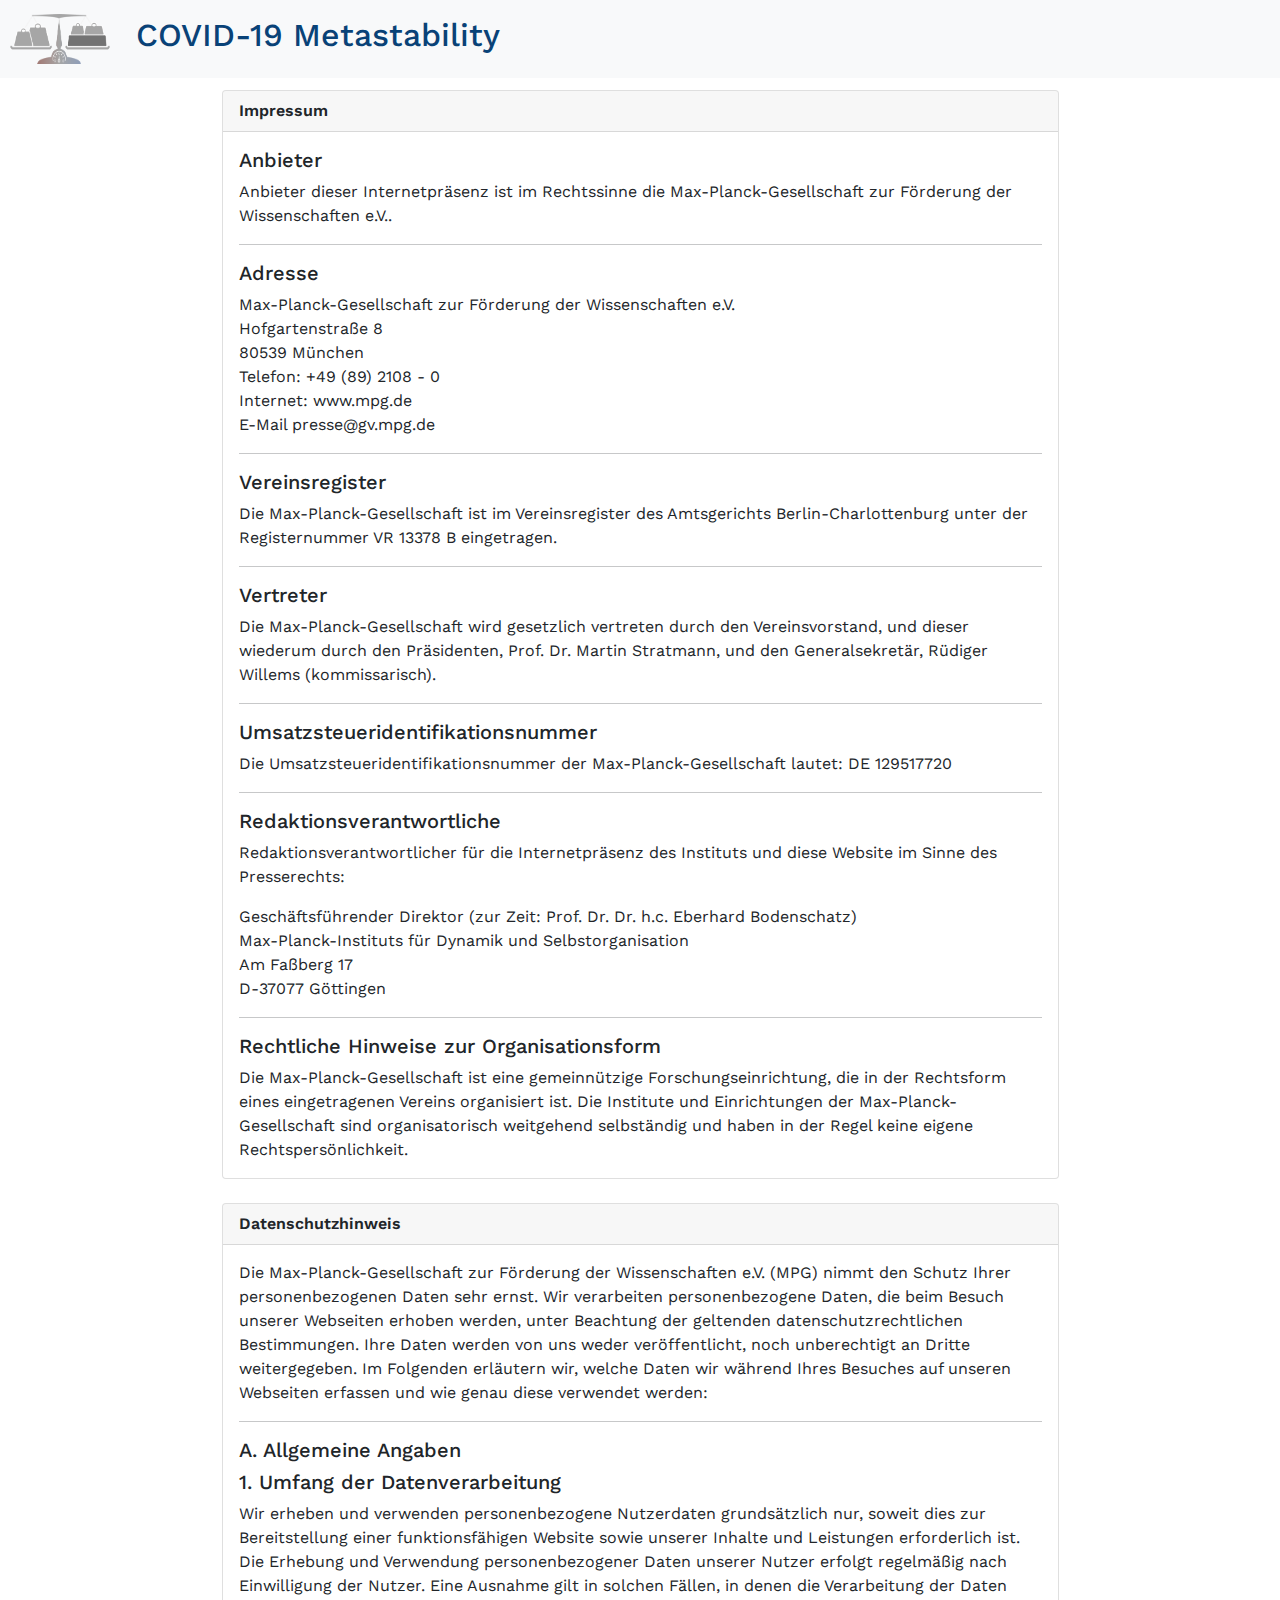
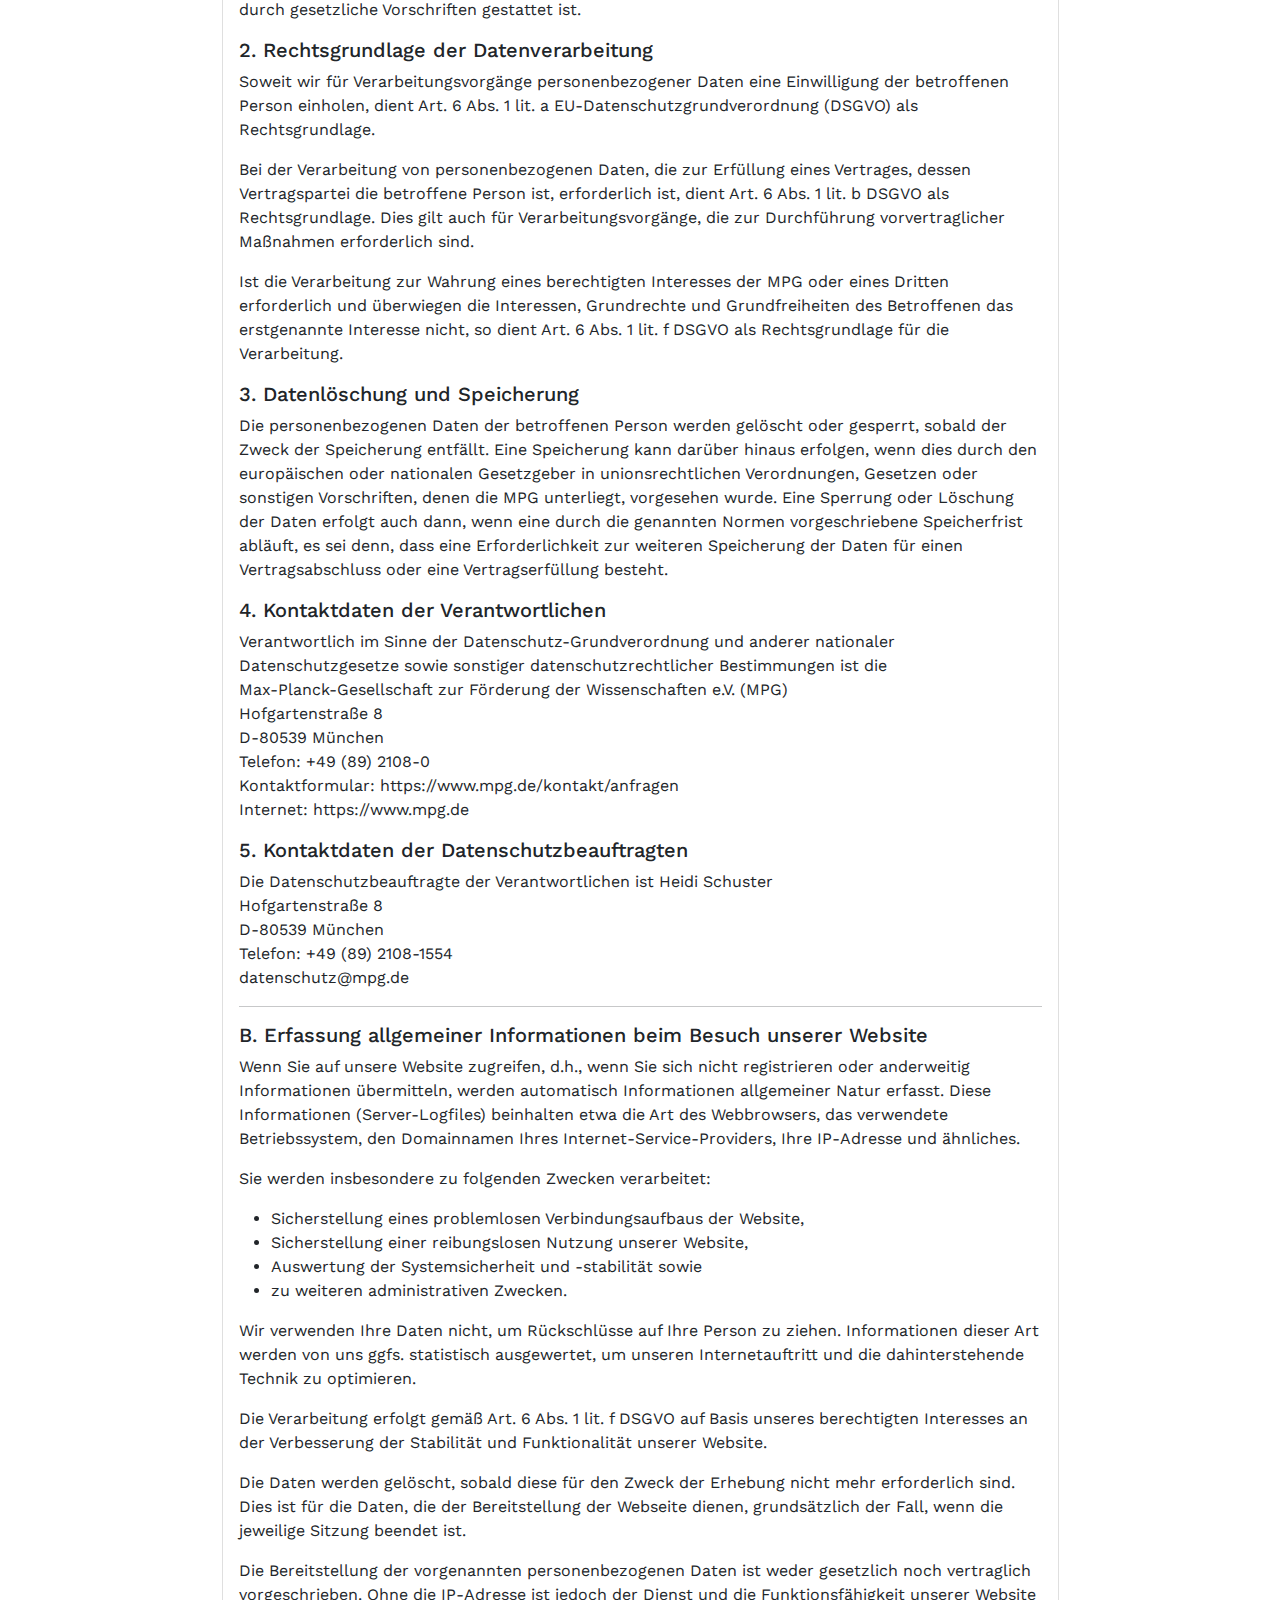
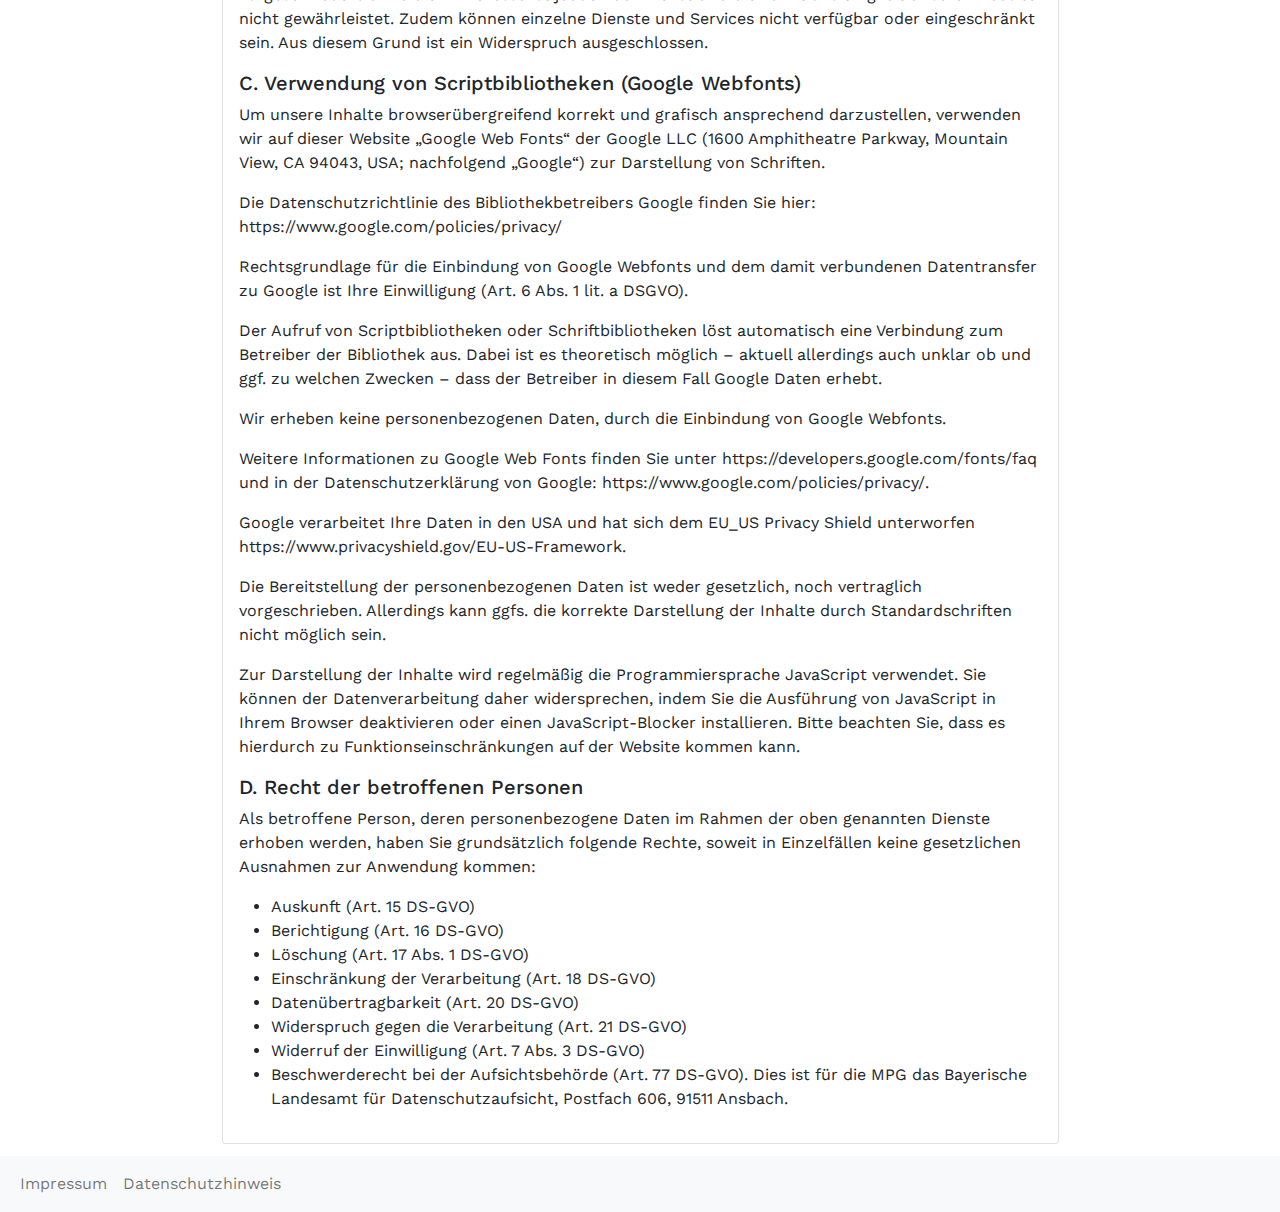
<file: impressum.html>
<!DOCTYPE html>
<html lang="en" id="top">
<head>
  <!-- Required meta tags -->
  <meta charset="utf-8">
  <meta content="width=device-width, initial-scale=1.0" name="viewport">

  <title>COVID-19 Metastability - Impressum</title>
  <meta content="" name="description">
  <meta content="" name="keywords">

  <!-- Bootstrap CSS -->
  <link href="assets/css/bootstrap/bootstrap.min.css" rel="stylesheet">

  <!-- Google Fonts -->
  <link rel="preconnect" href="https://fonts.gstatic.com">
	<link href="https://fonts.googleapis.com/css2?family=Work+Sans:wght@200;400;500&display=swap" rel="stylesheet"> 

  <!-- Master CSS -->
  <link href="assets/css/main.css" rel="stylesheet">


  <!-- Icon -->
  <link rel="apple-touch-icon" sizes="180x180" href="assets/img/apple-touch-icon.png">
  <link rel="icon" type="image/png" sizes="32x32" href="assets/img/favicon-32x32.png">
  <link rel="icon" type="image/png" sizes="16x16" href="assets/img/favicon-16x16.png">
  <link rel="manifest" href="/site.webmanifest">

</head>

<body>
  <header id="header">
    <nav class="navbar navbar-expand navbar-light bg-light">
      <a class="navbar-brand" href="/">
        <img src="assets/img/Logo.png" alt="logo" height="50" width="100">
        <a class="nav-link" href="/"><b><h2>COVID-19 Metastability</h2></b></a>
      </a>
      </ul>
     </nav>
    </div>
  </header>


	<main class="main container absolute" role="main" style="display: flex;justify-content: center;flex-wrap: wrap;">
		<div id="Impressum" class="card w-75">
				<div class="card-header">
					Impressum
				</div>
				<div class="card-body">
					<h5 class=card-title>Anbieter</h5>
					<p class="card-text">
						Anbieter dieser Internetpräsenz ist im Rechtssinne die Max-Planck-Gesellschaft zur Förderung der Wissenschaften e.V..
					</p>
					<hr>
					<h5 class=card-title>Adresse</h5>
					<p class="card-text">
						Max-Planck-Gesellschaft zur Förderung der Wissenschaften e.V. <br>
						Hofgartenstraße 8	<br>
						80539 München	<br>
						Telefon: +49 (89) 2108 - 0 <br>
						Internet: www.mpg.de <br>
						E-Mail presse@gv.mpg.de
					</p>
					<hr>
					<h5 class=card-title>Vereinsregister</h5>
					<p class="card-text">
						Die Max-Planck-Gesellschaft ist im Vereinsregister des Amtsgerichts Berlin-Charlottenburg unter der Registernummer VR 13378 B eingetragen.
					</p>
					<hr>
					<h5 class=card-title>Vertreter</h5>
					<p class="card-text">
						Die Max-Planck-Gesellschaft wird gesetzlich vertreten durch den Vereinsvorstand, und dieser wiederum durch den Präsidenten, Prof. Dr. Martin Stratmann, und den Generalsekretär, Rüdiger Willems (kommissarisch).
					</p>
					<hr>					
					<h5 class=card-title>Umsatzsteueridentifikationsnummer</h5>
					<p class="card-text">
						Die Umsatzsteueridentifikationsnummer der Max-Planck-Gesellschaft lautet: DE 129517720
					</p>
					<hr>
					<h5 class=card-title>Redaktionsverantwortliche</h5>
					<p class="card-text">
						Redaktionsverantwortlicher für die Internetpräsenz des Instituts und diese Website im Sinne des Presserechts:
					</p>
					<p class="card-text">
						Geschäftsführender Direktor (zur Zeit: Prof. Dr. Dr. h.c. Eberhard Bodenschatz) <br>
						Max-Planck-Instituts für Dynamik und Selbstorganisation	<br>
						Am Faßberg 17 <br>
						D-37077 Göttingen						
					</p>
					<hr>
					<h5 class=card-title>Rechtliche Hinweise zur Organisationsform</h5>
					<p class="card-text">
						Die Max-Planck-Gesellschaft ist eine gemeinnützige Forschungseinrichtung, die in der Rechtsform eines eingetragenen Vereins organisiert ist. Die Institute und Einrichtungen der Max-Planck-Gesellschaft sind organisatorisch weitgehend selbständig und haben in der Regel keine eigene Rechtspersönlichkeit.
					</p>
				</div>
		</div>
		<div id="DH" class="card w-75">
				<div class="card-header">
					Datenschutzhinweis
				</div>
				<div class="card-body">
					<p class="card-text">
						Die Max-Planck-Gesellschaft zur Förderung der Wissenschaften e.V. (MPG) nimmt den Schutz Ihrer personenbezogenen Daten sehr ernst. Wir verarbeiten personenbezogene Daten, die beim Besuch unserer Webseiten erhoben werden, unter Beachtung der geltenden datenschutzrechtlichen Bestimmungen. Ihre Daten werden von uns weder veröffentlicht, noch unberechtigt an Dritte weitergegeben. Im Folgenden erläutern wir, welche Daten wir während Ihres Besuches auf unseren Webseiten erfassen und wie genau diese verwendet werden:
					</p>
					<hr>
					<h5 class=card-title>A. Allgemeine Angaben</h5>
					<h5 class=card-title>1. Umfang der Datenverarbeitung</h5>
					<p class="card-text">
						Wir erheben und verwenden personenbezogene Nutzerdaten grundsätzlich nur, soweit dies zur Bereitstellung einer funktionsfähigen Website sowie unserer Inhalte und Leistungen erforderlich ist. Die Erhebung und Verwendung personenbezogener Daten unserer Nutzer erfolgt regelmäßig nach Einwilligung der Nutzer. Eine Ausnahme gilt in solchen Fällen, in denen die Verarbeitung der Daten durch gesetzliche Vorschriften gestattet ist.
					</p>
					<h5 class=card-title>2. Rechtsgrundlage der Datenverarbeitung</h5>
					<p class="card-text">
						Soweit wir für Verarbeitungsvorgänge personenbezogener Daten eine Einwilligung der betroffenen Person einholen, dient Art. 6 Abs. 1 lit. a EU-Datenschutzgrundverordnung (DSGVO) als Rechtsgrundlage.
					</p>
					<p class="card-text">
						Bei der Verarbeitung von personenbezogenen Daten, die zur Erfüllung eines Vertrages, dessen Vertragspartei die betroffene Person ist, erforderlich ist, dient Art. 6 Abs. 1 lit. b DSGVO als Rechtsgrundlage. Dies gilt auch für Verarbeitungsvorgänge, die zur Durchführung vorvertraglicher Maßnahmen erforderlich sind.
					</p>
					<p class="card-text">
						Ist die Verarbeitung zur Wahrung eines berechtigten Interesses der MPG oder eines Dritten erforderlich und überwiegen die Interessen, Grundrechte und Grundfreiheiten des Betroffenen das erstgenannte Interesse nicht, so dient Art. 6 Abs. 1 lit. f DSGVO als Rechtsgrundlage für die Verarbeitung.
					</p>
					<h5 class=card-title>3. Datenlöschung und Speicherung</h5>
					<p class="card-text">
						Die personenbezogenen Daten der betroffenen Person werden gelöscht oder gesperrt, sobald der Zweck der Speicherung entfällt. Eine Speicherung kann darüber hinaus erfolgen, wenn dies durch den europäischen oder nationalen Gesetzgeber in unionsrechtlichen Verordnungen, Gesetzen oder sonstigen Vorschriften, denen die MPG unterliegt, vorgesehen wurde. Eine Sperrung oder Löschung der Daten erfolgt auch dann, wenn eine durch die genannten Normen vorgeschriebene Speicherfrist abläuft, es sei denn, dass eine Erforderlichkeit zur weiteren Speicherung der Daten für einen Vertragsabschluss oder eine Vertragserfüllung besteht.
					</p>
					<h5 class=card-title>4. Kontaktdaten der Verantwortlichen</h5>
					<p>Verantwortlich im Sinne der Datenschutz-Grundverordnung und anderer nationaler Datenschutzgesetze sowie sonstiger datenschutzrechtlicher Bestimmungen ist die <br>
						Max-Planck-Gesellschaft zur Förderung der Wissenschaften e.V. (MPG)<br>
						Hofgartenstraße 8<br>
						D-80539 München<br>
						Telefon: +49 (89) 2108-0<br>
						Kontaktformular: https://www.mpg.de/kontakt/anfragen<br>
						Internet: https://www.mpg.de
					</p>
					<h5 class=card-title>5. Kontaktdaten der Datenschutzbeauftragten</h5>
					<p>Die Datenschutzbeauftragte der Verantwortlichen ist
						Heidi Schuster<br>
						Hofgartenstraße 8<br>
						D-80539 München<br>
						Telefon: +49 (89) 2108-1554<br>
						datenschutz@mpg.de
					</p>
					<hr>
					<h5 class=card-title>B. Erfassung allgemeiner Informationen beim Besuch unserer Website</h5>
					<p>Wenn Sie auf unsere Website zugreifen, d.h., wenn Sie sich nicht registrieren oder anderweitig Informationen übermitteln, werden automatisch Informationen allgemeiner Natur erfasst. Diese Informationen (Server-Logfiles) beinhalten etwa die Art des Webbrowsers, das verwendete Betriebssystem, den Domainnamen Ihres Internet-Service-Providers, Ihre IP-Adresse und ähnliches. </p>
					<p>Sie werden insbesondere zu folgenden Zwecken verarbeitet:</p>
					<ul>
						<li>Sicherstellung eines problemlosen Verbindungsaufbaus der Website,</li>
						<li>Sicherstellung einer reibungslosen Nutzung unserer Website,</li>
						<li>Auswertung der Systemsicherheit und -stabilität sowie</li>
						<li>zu weiteren administrativen Zwecken.</li>
					</ul>
					<p>Wir verwenden Ihre Daten nicht, um Rückschlüsse auf Ihre Person zu ziehen. Informationen dieser Art werden von uns ggfs. statistisch ausgewertet, um unseren Internetauftritt und die dahinterstehende Technik zu optimieren.</p>
					<p>Die Verarbeitung erfolgt gemäß Art. 6 Abs. 1 lit. f DSGVO auf Basis unseres berechtigten Interesses an der Verbesserung der Stabilität und Funktionalität unserer Website.</p>
					<p>Die Daten werden gelöscht, sobald diese für den Zweck der Erhebung nicht mehr erforderlich sind. Dies ist für die Daten, die der Bereitstellung der Webseite dienen, grundsätzlich der Fall, wenn die jeweilige Sitzung beendet ist.</p>
					<p>Die Bereitstellung der vorgenannten personenbezogenen Daten ist weder gesetzlich noch vertraglich vorgeschrieben. Ohne die IP-Adresse ist jedoch der Dienst und die Funktionsfähigkeit unserer Website nicht gewährleistet. Zudem können einzelne Dienste und Services nicht verfügbar oder eingeschränkt sein. Aus diesem Grund ist ein Widerspruch ausgeschlossen.</p>

					<h5 class=card-title>C. Verwendung von Scriptbibliotheken (Google Webfonts)</h5>
					<p>
						Um unsere Inhalte browserübergreifend korrekt und grafisch ansprechend darzustellen, verwenden wir auf dieser Website „Google Web Fonts“ der Google LLC (1600 Amphitheatre Parkway, Mountain View, CA 94043, USA; nachfolgend „Google“) zur Darstellung von Schriften.
					</p>
					<p>Die Datenschutzrichtlinie des Bibliothekbetreibers Google finden Sie hier: https://www.google.com/policies/privacy/</p>
					<p>Rechtsgrundlage für die Einbindung von Google Webfonts und dem damit verbundenen Datentransfer zu Google ist Ihre Einwilligung (Art. 6 Abs. 1 lit. a DSGVO).</p>
					<p>Der Aufruf von Scriptbibliotheken oder Schriftbibliotheken löst automatisch eine Verbindung zum Betreiber der Bibliothek aus. Dabei ist es theoretisch möglich – aktuell allerdings auch unklar ob und ggf. zu welchen Zwecken – dass der Betreiber in diesem Fall Google Daten erhebt.</p>
					<p>Wir erheben keine personenbezogenen Daten, durch die Einbindung von Google Webfonts.</p>
					<p>Weitere Informationen zu Google Web Fonts finden Sie unter https://developers.google.com/fonts/faq und in der Datenschutzerklärung von Google: https://www.google.com/policies/privacy/.</p>
					<p>Google verarbeitet Ihre Daten in den USA und hat sich dem EU_US Privacy Shield unterworfen https://www.privacyshield.gov/EU-US-Framework.</p>
					<p>Die Bereitstellung der personenbezogenen Daten ist weder gesetzlich, noch vertraglich vorgeschrieben. Allerdings kann ggfs. die korrekte Darstellung der Inhalte durch Standardschriften nicht möglich sein.</p>
					<p>Zur Darstellung der Inhalte wird regelmäßig die Programmiersprache JavaScript verwendet. Sie können der Datenverarbeitung daher widersprechen, indem Sie die Ausführung von JavaScript in Ihrem Browser deaktivieren oder einen JavaScript-Blocker installieren. Bitte beachten Sie, dass es hierdurch zu Funktionseinschränkungen auf der Website kommen kann.</p>

					<h5 class="card-title">D. Recht der betroffenen Personen</h5>
					<p>				
						Als betroffene Person, deren personenbezogene Daten im Rahmen der oben genannten Dienste erhoben werden, haben Sie grundsätzlich folgende Rechte, soweit in Einzelfällen keine gesetzlichen Ausnahmen zur Anwendung kommen:

						<ul class="list">
						<li>Auskunft (Art. 15 DS-GVO)</li>
						<li>Berichtigung (Art. 16 DS-GVO)</li>
						<li>Löschung (Art. 17 Abs. 1 DS-GVO)</li>
						<li>Einschränkung der Verarbeitung (Art. 18 DS-GVO)</li>
						<li>Datenübertragbarkeit (Art. 20 DS-GVO)</li>
						<li>Widerspruch gegen die Verarbeitung (Art. 21 DS-GVO)</li>
						<li>Widerruf der Einwilligung (Art. 7 Abs. 3 DS-GVO)</li>
						<li>Beschwerderecht bei der Aufsichtsbehörde (Art. 77 DS-GVO). Dies ist für die MPG das Bayerische Landesamt für Datenschutzaufsicht, Postfach 606, 91511 Ansbach.</li>
						</ul>
					</p>
			</div>
		</div>
  </main>


  <footer id="footer">
    <div class="navbar navbar-expand navbar-light row no-gutters bg-light">
      <div class="col">
        <ul class="navbar-nav">
          <li class="nav-item"><a class="nav-link" href="/impressum.html#Impressum">Impressum</a></li>
          <li class="nav-item"><a class="nav-link" href="/impressum.html#DH">Datenschutzhinweis</a></li>
        </ul>
      </div>
      <div class="col">
      </div>
    </div>
  </footer>
</body>
</html>
</file>
<file: assets/css/main.css>
/*
* @Author: Sebastian B. Mohr
* @Date:   2020-08-21 14:26:50
* @Last Modified by:   sebastian
* @Last Modified time: 2021-04-08 12:28:01
*/


/*--------------------------------------------------------------
# General
--------------------------------------------------------------*/

body {
  font-family: 'Work Sans', sans-serif;
}


a:hover {
  color: #094277;
  text-decoration: none;
}

h1, h2, h3, h4, h5, h6 {
  font-family: 'Work Sans', sans-serif;
}

.center{
	text-align: center;
}

.disabled {
    pointer-events: none;
}

.no-gutters{
	margin:0px;
}

/*--------------------------------------------------------------
# Navigator
--------------------------------------------------------------*/
.nav-link {
	font-size: 1em;
	color: #094277;
}

.active .nav-link{
	color: #094277 !important;
}

a.navbar-brand{
	margin-left: 10px;
	margin-right: 10px;
}

/*--------------------------------------------------------------
# Forms
--------------------------------------------------------------*/


.interactive_form .form-range{
	width: 79%;
	padding-right: 2%;
}

.interactive_form .form-number{
	width: 20%;
}

.interactive_form .form-label{
	width: 100%;
}
.interactive-form .form-inputs{
	justify-content: center;
}

.row-form-main{
	margin:0;
	padding: 0;
}

input[type="range"]::-ms-thumb{
	background: #006fb9;
}

input[type="range"]::-moz-range-thumb{
	background: #006fb9;
}


input[type="range"]::-webkit-slider-thumb{
	background: #006fb9;
}



.form-num{
	text-align: right;
}

.form-num input{
	width:40% !important;
	right
}
/*--------------------------------------------------------------
# Card
--------------------------------------------------------------*/

.card-header{
	justify-content: space-between;
  font-weight: 600;
}

#advanced-checkbox{
	position: absolute;
	display: inline;
	right: 0;
	color: #446493;
}

#advanced-checkbox input{
  width: 13px;
  height: 13px;
  transform: scale(1.2);
  padding: 0;
  margin:0;
  margin-right: 8px;
  margin-left: 6px; 
  vertical-align: middle;
  position: relative;
}

.card{
	margin-top: 12px;
	margin-bottom: 12px;
}


.advanced_mode{
	display: none;
}



/*--------------------------------------------------------------
# Loading
--------------------------------------------------------------*/

.lds-ring {
  display: inline-block;
  position: relative;
  width: 80px;
  height: 80px;
  z-index: 1000;
  vertical-align: middle;
  margin: 0 auto;
}
.lds-ring div {
  box-sizing: border-box;
  display: block;
  position: absolute;
  width: 64px;
  height: 64px;
  margin: 8px;
  border: 8px solid #fff;
  border-radius: 50%;
  animation: lds-ring 1.2s cubic-bezier(0.5, 0, 0.5, 1) infinite;
  border-color: #fff transparent transparent transparent;
}
.lds-ring div:nth-child(1) {
  animation-delay: -0.45s;
}
.lds-ring div:nth-child(2) {
  animation-delay: -0.3s;
}
.lds-ring div:nth-child(3) {
  animation-delay: -0.15s;
}
@keyframes lds-ring {
  0% {
    transform: rotate(0deg);
  }
  100% {
    transform: rotate(360deg);
  }
}

#loading {
	position: fixed;
	width: 100%;
	height: 100%;
	top:0;
	left:0;
	right:0;
	bottom:0;
	opacity: 0.85;
	background-color: gray;
	box-shadow: 10px 10px black;
	justify-content: center;
	align-items: center;
	display: flex;
}

input[type="file"] {
    display: none;
}

.custom-file-upload {
    border: 1px solid #ccc;
    display: inline-block;
    padding: 6px 12px;
    cursor: pointer;
}

.btn-primary{
	background: #006fb9;
}

/*--------------------------------------------------------------
# Tooltips descriptions
--------------------------------------------------------------*/
.fa-question-circle{
  cursor: help;
}
.tooltip {
  font-family: "Source Serif Pro", sans-serif;
  font-size: 14px;
  font-style: normal;
  font-weight: 500;
  line-height: 1.42857143;
  text-align: left;
  text-align: start;
  text-decoration: none;
  text-shadow: none;
  text-transform: none;
  letter-spacing: normal;
  word-break: normal;
  word-spacing: normal;
  word-wrap: normal;
  white-space: normal;
  /* ... */
}
.tooltip-inner {
  max-width: 200px;
  padding: 3px 8px;
  color: #fff;
  text-align: center;
  background-color: #000;
  border-radius: 4px;
}

.modal-backdrop+.modal-backdrop {
  opacity : 0;
}


/*--------------------------------------------------------------
# Charts (modulation parameter)
--------------------------------------------------------------*/
.modulation-param-chart{
  height: 300px;
  margin: 8px;
}
.modulation-param-buttons{
  display: flex;
  text-align: center;
  justify-content: left;
  margin: 8px;
}
.btn-secondary{
  margin-left: 10px;
  margin-right: 10px;
}
</file>
